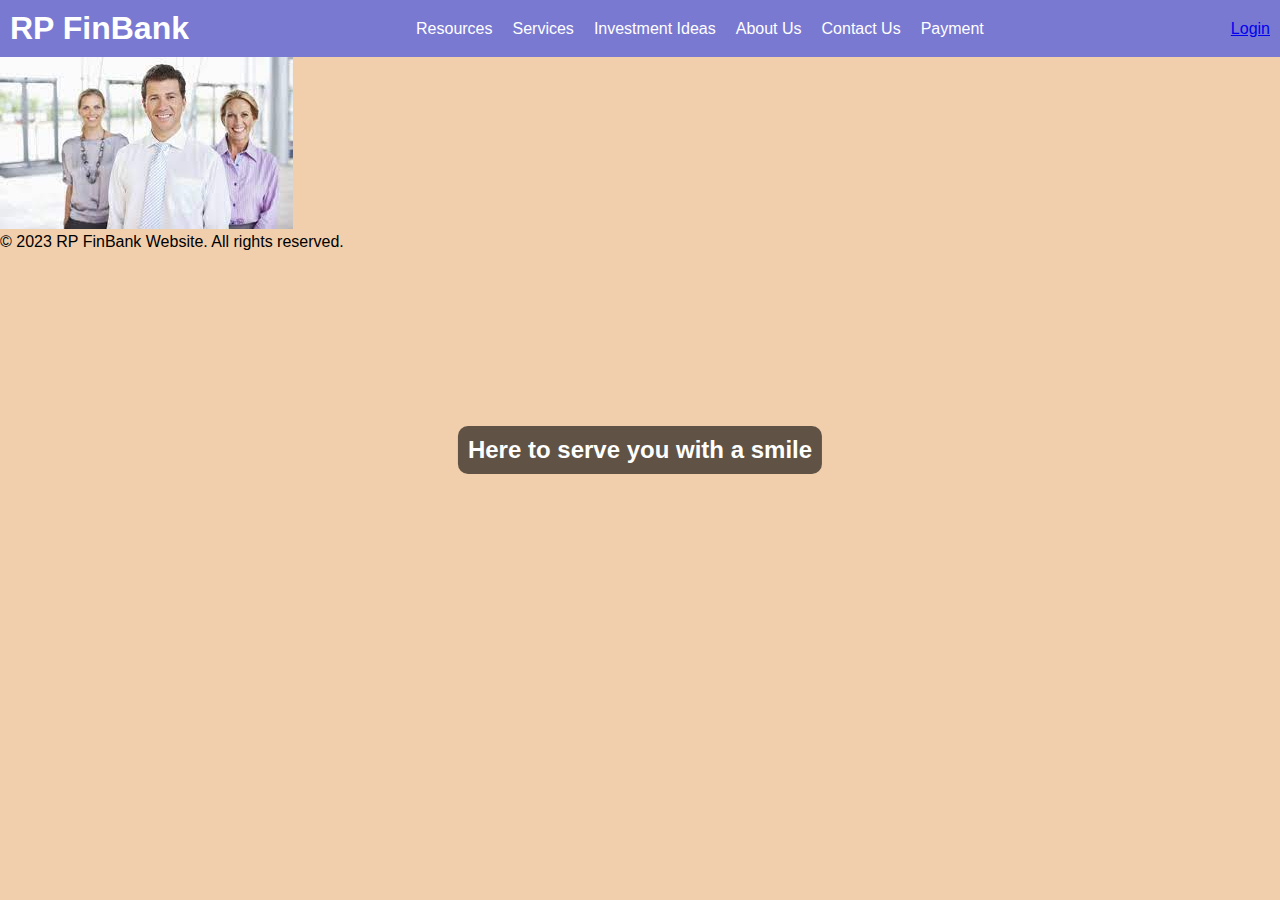
<file: index.html>
<!DOCTYPE html>
<html lang="en">
<head>
    <meta charset="UTF-8">
    <meta name="viewport" content="width=device-width, initial-scale=1.0">
    <link rel="stylesheet" type="text/css" href="frontpage.css">
    <title>RP FinBank</title>
</head>
<body>
    <header>
        <h1>RP FinBank</h1>
        <nav>
            <ul>
                <li><a href="resources.html">Resources</a></li>
                <li><a href="services.html">Services</a></li>
                <li><a href="investment idea.html">Investment Ideas</a></li>
                <li><a href="about_us.html">About Us</a></li>
                <li><a href="contact_us.html">Contact Us</a></li>
                <li><a href="paymentpage.html">Payment</a></li>
            </ul>
        </nav>
        <div class="login-signup">
        <a href="login.html">Login</a>
        </div>
    </header>
    
    <img src="customer.jpeg" alt="Customer service">
    <div class="slogan">Here to serve you with a smile</div>
    <footer>
        <p>&copy; 2023 RP FinBank Website. All rights reserved.</p>
    </footer>
</body>
</html>
</file>
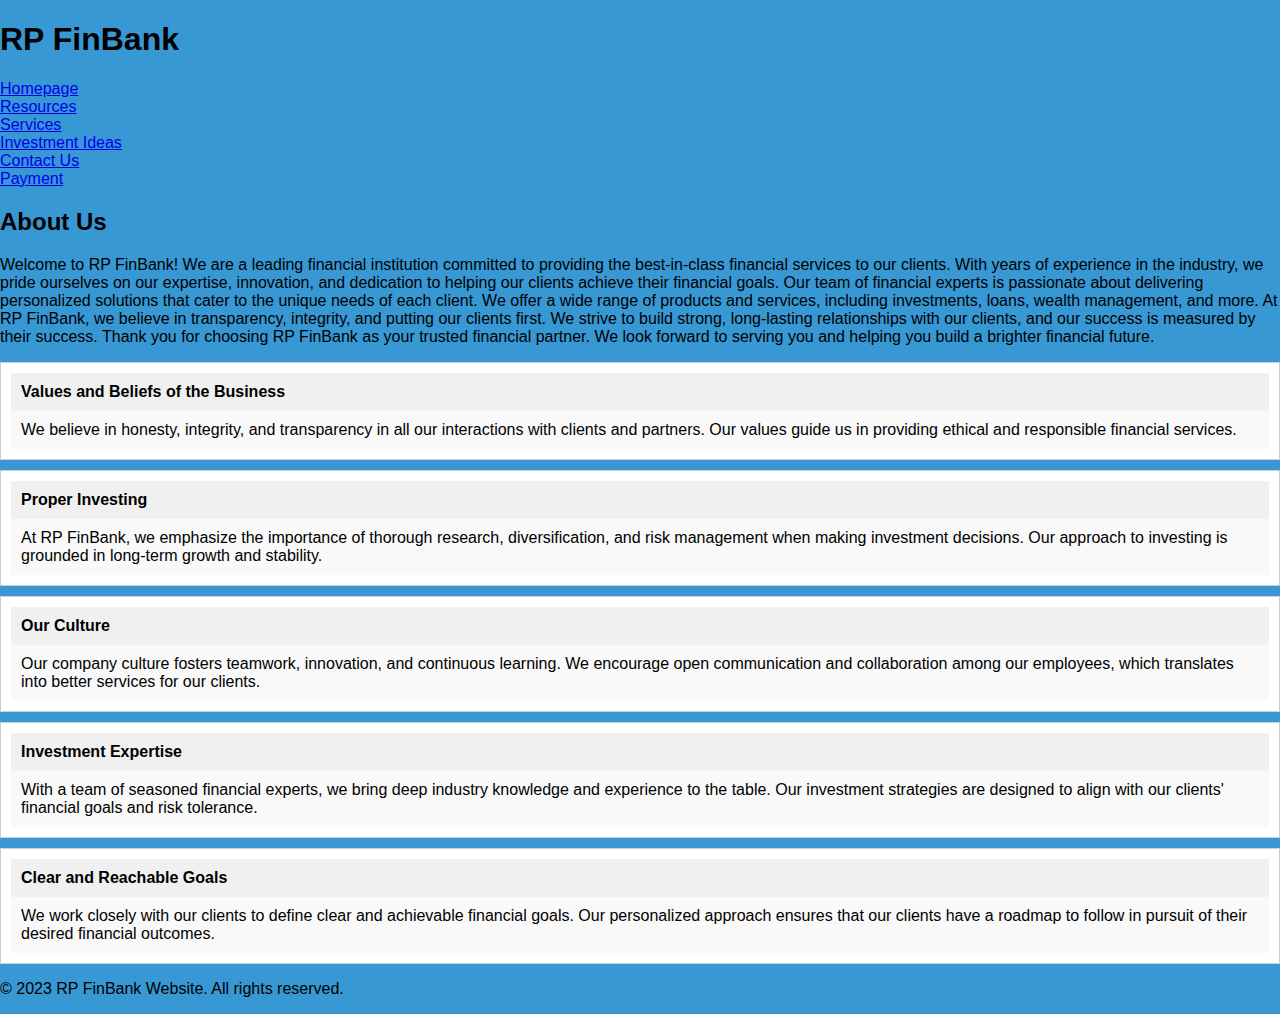
<file: about_us.html>
<!DOCTYPE html>
<html lang="en">
<head>
    <meta charset="UTF-8">
    <meta name="viewport" content="width=device-width, initial-scale=1.0">
    <title>About Us</title>
    <link rel="stylesheet" type="text/css" href="about_us.css">
</head>
<body>
    <header>
        <h1>RP FinBank</h1>
        <nav>
            <li><a href="index.html">Homepage</a></li>
            <li><a href="resources.html">Resources</a></li>
            <li><a href="services.html">Services</a></li>
            <li><a href="investment_idea.html">Investment Ideas</a></li>
            <li><a href="contact_us.html">Contact Us</a></li>
            <li><a href="paymentpage.html">Payment</a></li>
        </nav>
    </header>

    <main>
        <div class="about-us-container">
            <h2>About Us</h2>

            <p>Welcome to RP FinBank! We are a leading financial institution committed to providing the best-in-class financial services to our clients. With years of experience in the industry, we pride ourselves on our expertise, innovation, and dedication to helping our clients achieve their financial goals.
                Our team of financial experts is passionate about delivering personalized solutions that cater to the unique needs of each client. We offer a wide range of products and services, including investments, loans, wealth management, and more.
                At RP FinBank, we believe in transparency, integrity, and putting our clients first. We strive to build strong, long-lasting relationships with our clients, and our success is measured by their success.
                Thank you for choosing RP FinBank as your trusted financial partner. We look forward to serving you and helping you build a brighter financial future.
            </p>
            
            <div class="about-us-table">
                <div class="section-row">
                    <div class="section-heading">Values and Beliefs of the Business</div>
                    <div class="section-content">We believe in honesty, integrity, and transparency in all our interactions with clients and partners. Our values guide us in providing ethical and responsible financial services.</div>
                </div>
                <div class="section-row">
                    <div class="section-heading">Proper Investing</div>
                    <div class="section-content">At RP FinBank, we emphasize the importance of thorough research, diversification, and risk management when making investment decisions. Our approach to investing is grounded in long-term growth and stability.</div>
                </div>
                <div class="section-row">
                    <div class="section-heading">Our Culture</div>
                    <div class="section-content">Our company culture fosters teamwork, innovation, and continuous learning. We encourage open communication and collaboration among our employees, which translates into better services for our clients.</div>
                </div>
                <div class="section-row">
                    <div class="section-heading">Investment Expertise</div>
                    <div class="section-content">With a team of seasoned financial experts, we bring deep industry knowledge and experience to the table. Our investment strategies are designed to align with our clients' financial goals and risk tolerance.</div>
                </div>
                <div class="section-row">
                    <div class="section-heading">Clear and Reachable Goals</div>
                    <div class="section-content">We work closely with our clients to define clear and achievable financial goals. Our personalized approach ensures that our clients have a roadmap to follow in pursuit of their desired financial outcomes.</div>
                </div>
            </div>
        </div>
    </main>

    <footer>
        <p>&copy; 2023 RP FinBank Website. All rights reserved.</p>
    </footer>
</body>
</html>
</file>
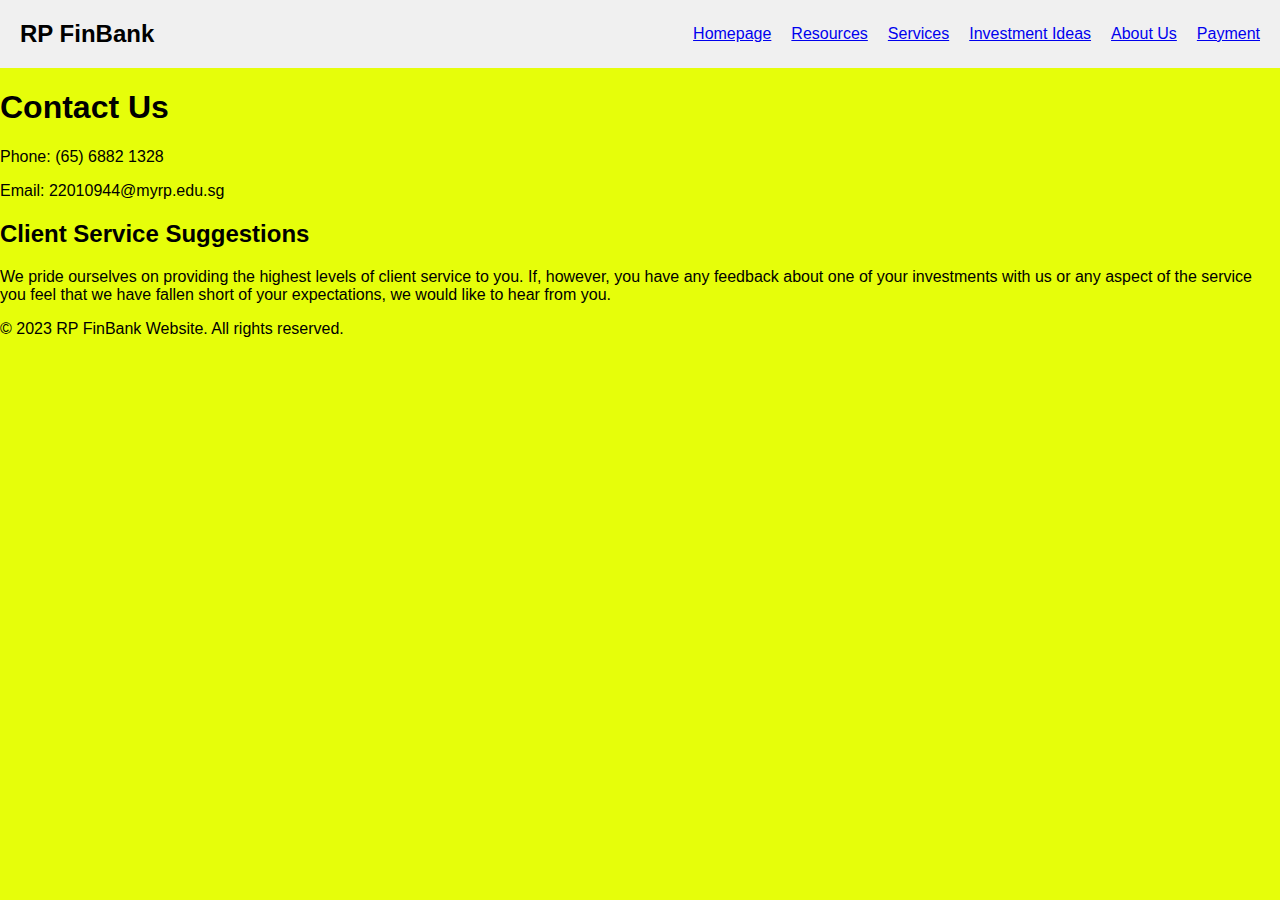
<file: contact us.html>
<!DOCTYPE html>
<html lang="en">
<head>
    <meta charset="UTF-8">
    <meta name="viewport" content="width=device-width, initial-scale=1.0">
    <title>Contact Us</title>
    <link rel="stylesheet" type="text/css" href="contact_us.css">
</head>
<body>
    <header>
        <div class="header-container">
            <div class="logo">
                <h1>RP FinBank</h1>
            </div>
            <nav>
                <ul>
                    <li><a href="index.html">Homepage</a></li>
                    <li><a href="resources.html">Resources</a></li>
                    <li><a href="services.html">Services</a></li>
                    <li><a href="investment_ideas.html">Investment Ideas</a></li>
                    <li><a href="about_us.html">About Us</a></li>
                    <li><a href="paymentpage.html">Payment</a></li>
                </ul>
            </nav>
        </div>
    </header>

    <div class="contact-us">
        <h1>Contact Us</h1>

        <div class="contact-info">
            <p>Phone: (65) 6882 1328</p>
            <p>Email: 22010944@myrp.edu.sg</p>
        </div>
        <div class="client-service-suggestions">
            <h2>Client Service Suggestions</h2>
            <p>We pride ourselves on providing the highest levels of client service to you. If, however, you have any feedback about one of your investments with us or any aspect of the service you feel that we have fallen short of your expectations, we would like to hear from you.</p>
        </div>
    </div>
    <footer>
        <p>&copy; 2023 RP FinBank Website. All rights reserved.</p>
    </footer>
</body>
</html>
</file>
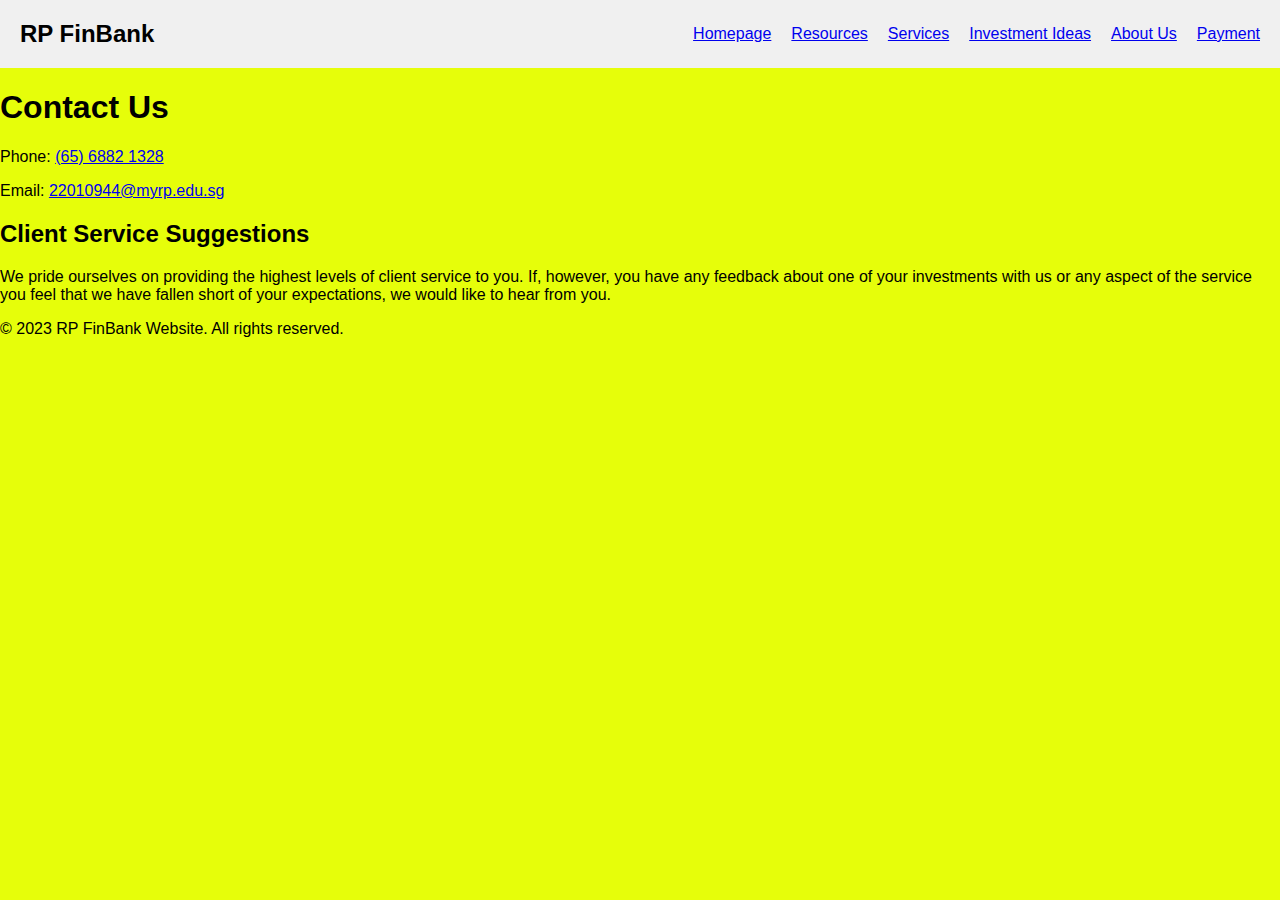
<file: contact_us.html>
<!DOCTYPE html>
<html lang="en">
<head>
    <meta charset="UTF-8">
    <meta name="viewport" content="width=device-width, initial-scale=1.0">
    <title>Contact Us</title>
    <link rel="stylesheet" type="text/css" href="contact_us.css">
</head>
<body>
    <header>
        <div class="header-container">
            <div class="logo">
                <h1>RP FinBank</h1>
            </div>
            <nav>
                <ul>
                    <li><a href="index.html">Homepage</a></li>
                    <li><a href="resources.html">Resources</a></li>
                    <li><a href="services.html">Services</a></li>
                    <li><a href="investment_ideas.html">Investment Ideas</a></li>
                    <li><a href="about_us.html">About Us</a></li>
                    <li><a href="paymentpage.html">Payment</a></li>
                </ul>
            </nav>
        </div>
    </header>

    <div class="contact-us">
        <h1>Contact Us</h1>

        <div class="contact-info">
            <p>Phone: <a href="tel:(65)68821328">(65) 6882 1328</a></p>
            <p>Email: <a href="mailto:22010944@myrp.edu.sg">22010944@myrp.edu.sg</a></p>
        </div>
        <div class="client-service-suggestions">
            <h2>Client Service Suggestions</h2>
            <p>We pride ourselves on providing the highest levels of client service to you. If, however, you have any feedback about one of your investments with us or any aspect of the service you feel that we have fallen short of your expectations, we would like to hear from you.</p>
        </div>
    </div>
    <footer>
        <p>&copy; 2023 RP FinBank Website. All rights reserved.</p>
    </footer>
</body>
</html>
</file>
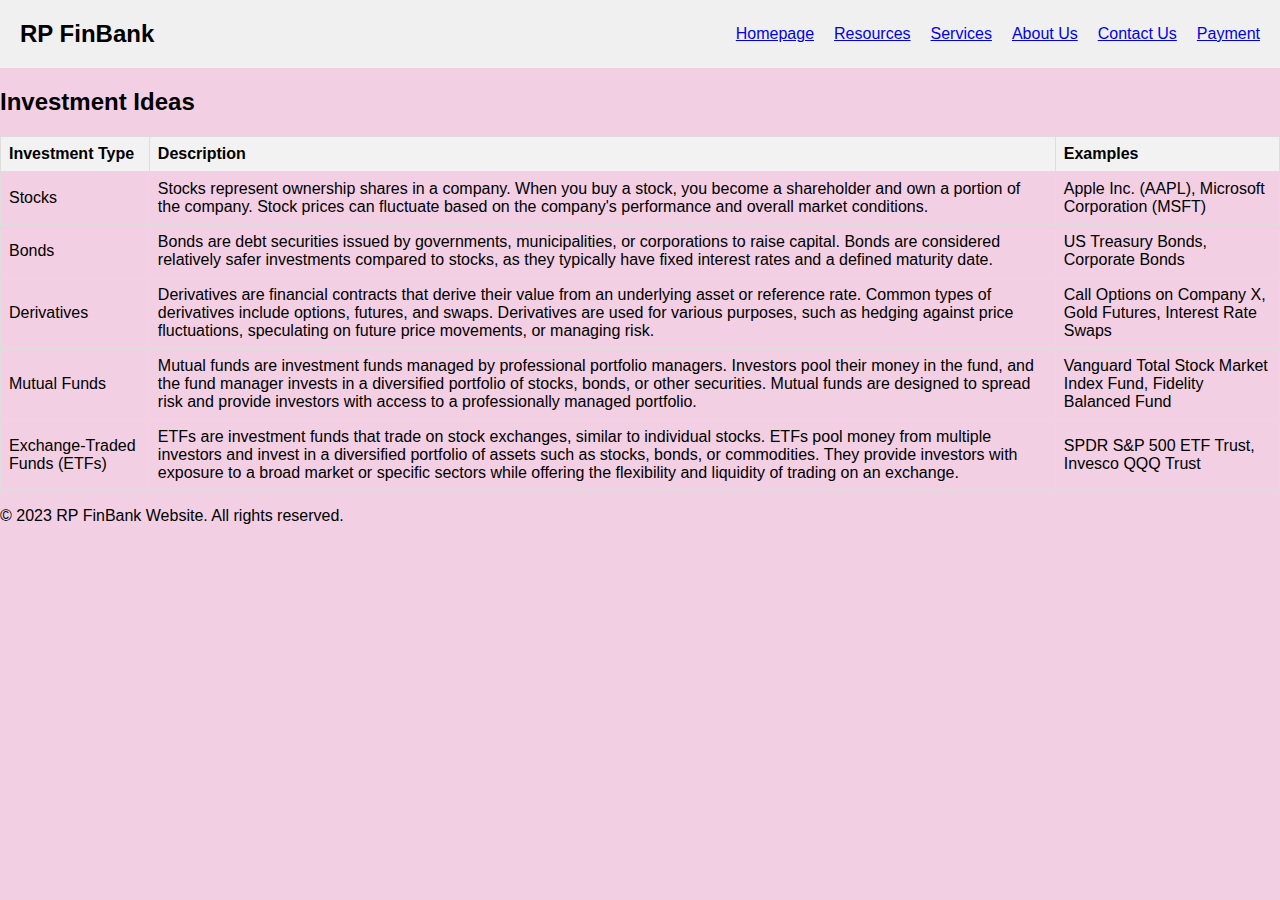
<file: investment_idea.html>
<!DOCTYPE html>
<html lang="en">
<head>
    <meta charset="UTF-8">
    <meta name="viewport" content="width=device-width, initial-scale=1.0">
    <title>Investment Ideas</title>
    <link rel="stylesheet" type="text/css" href="investment idea.css">
</head>
<body>
    <header>
        <div class="header-container">
            <div class="logo">
                <h1>RP FinBank</h1>
            </div>
            <nav>
                <ul>
                    <li><a href="index.html">Homepage</a></li>
                    <li><a href="resources.html">Resources</a></li>
                    <li><a href="services.html">Services</a></li>
                    <li><a href="about_us.html">About Us</a></li>
                    <li><a href="contact_us.html">Contact Us</a></li>
                    <li><a href="paymentpage.html">Payment</a></li>
                </ul>
            </nav>
        </div>
    </header>

    <main>
        <div class="investment-ideas-container">
            <h2>Investment Ideas</h2>

            <table class="investment-table">
                <tr>
                    <th>Investment Type</th>
                    <th>Description</th>
                    <th>Examples</th>
                </tr>
                <tr>
                    <td>Stocks</td>
                    <td>Stocks represent ownership shares in a company. When you buy a stock, you become a shareholder and own a portion of the company. Stock prices can fluctuate based on the company's performance and overall market conditions.</td>
                    <td>Apple Inc. (AAPL), Microsoft Corporation (MSFT)</td>
                </tr>
                <tr>
                    <td>Bonds</td>
                    <td>Bonds are debt securities issued by governments, municipalities, or corporations to raise capital. Bonds are considered relatively safer investments compared to stocks, as they typically have fixed interest rates and a defined maturity date.</td>
                    <td>US Treasury Bonds, Corporate Bonds</td>
                </tr>
                <tr>
                    <td>Derivatives</td>
                    <td>Derivatives are financial contracts that derive their value from an underlying asset or reference rate. Common types of derivatives include options, futures, and swaps. Derivatives are used for various purposes, such as hedging against price fluctuations, speculating on future price movements, or managing risk.</td>
                    <td>Call Options on Company X, Gold Futures, Interest Rate Swaps</td>
                </tr>
                <tr>
                    <td>Mutual Funds</td>
                    <td>Mutual funds are investment funds managed by professional portfolio managers. Investors pool their money in the fund, and the fund manager invests in a diversified portfolio of stocks, bonds, or other securities. Mutual funds are designed to spread risk and provide investors with access to a professionally managed portfolio.</td>
                    <td>Vanguard Total Stock Market Index Fund, Fidelity Balanced Fund</td>
                </tr>
                <tr>
                    <td>Exchange-Traded Funds (ETFs)</td>
                    <td>ETFs are investment funds that trade on stock exchanges, similar to individual stocks. ETFs pool money from multiple investors and invest in a diversified portfolio of assets such as stocks, bonds, or commodities. They provide investors with exposure to a broad market or specific sectors while offering the flexibility and liquidity of trading on an exchange.</td>
                    <td>SPDR S&P 500 ETF Trust, Invesco QQQ Trust</td>
                </tr>
            </table>
        </div>
    </main>

    <footer>
        <p>&copy; 2023 RP FinBank Website. All rights reserved.</p>
    </footer>
</body>
</html>
</file>
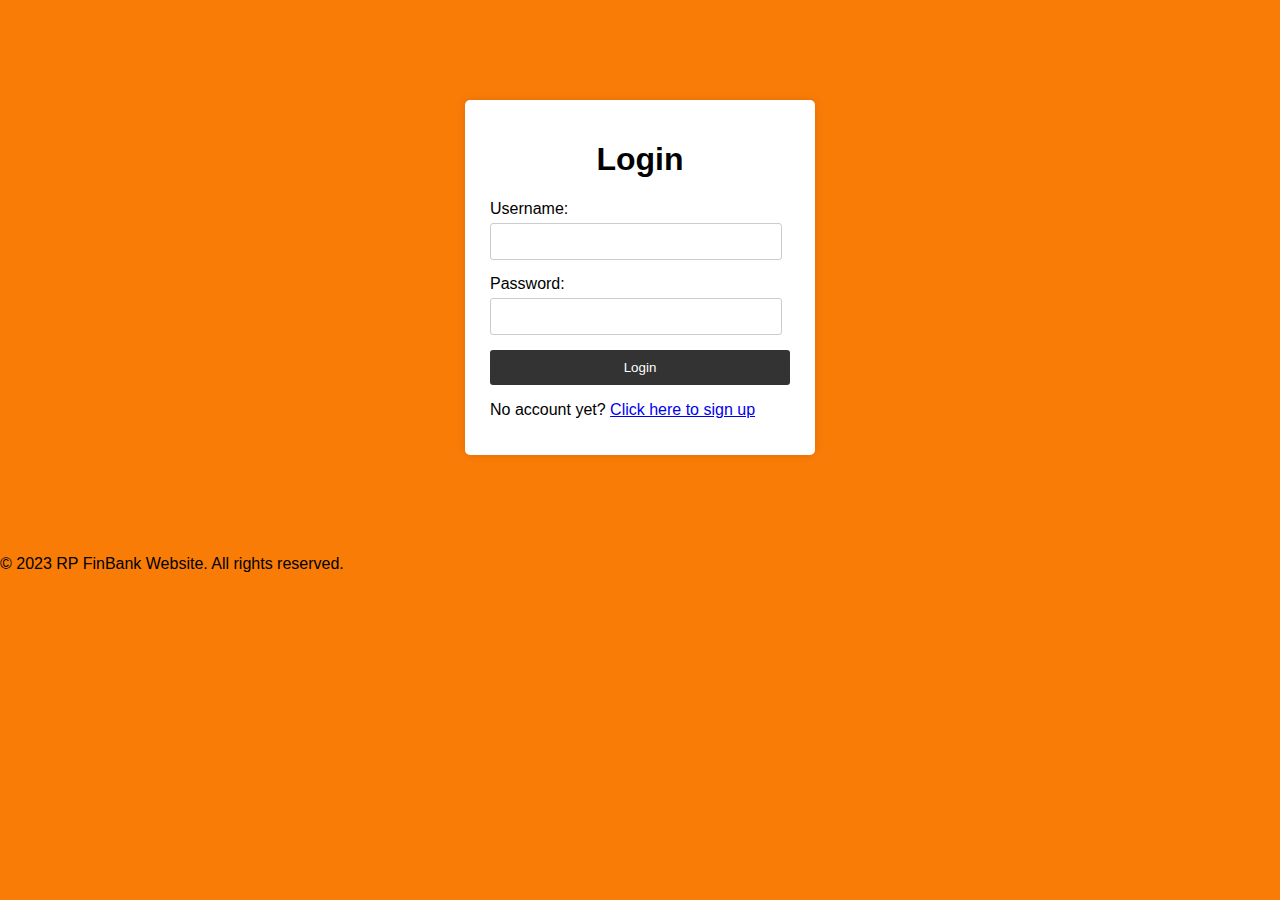
<file: login.html>
<!DOCTYPE html>
<html lang="en">
<head>
    <meta charset="UTF-8">
    <meta name="viewport" content="width=device-width, initial-scale=1.0">
    <title>Log in</title>
    <link rel="stylesheet" type="text/css" href="login.css">
    <script src="login.js" defer></script>
</head>
<body>
    <div class="login-container">
        <h1>Login</h1>
        <form id="login">
            <label for="username">Username:</label>
            <input type="text" id="username" name="username" required>

            <label for="password">Password:</label>
            <input type="password" id="password" name="password" required>

            <input type="submit" value="Login">
        </form>
        <p>No account yet? <a href="signup.html">Click here to sign up</a></p>
        <p id="loggedInUser"></p>
        <button id="logout">Logout</button>
    </div>
    <footer>
        <p>&copy; 2023 RP FinBank Website. All rights reserved.</p>
    </footer>
</body>
</html>
</file>
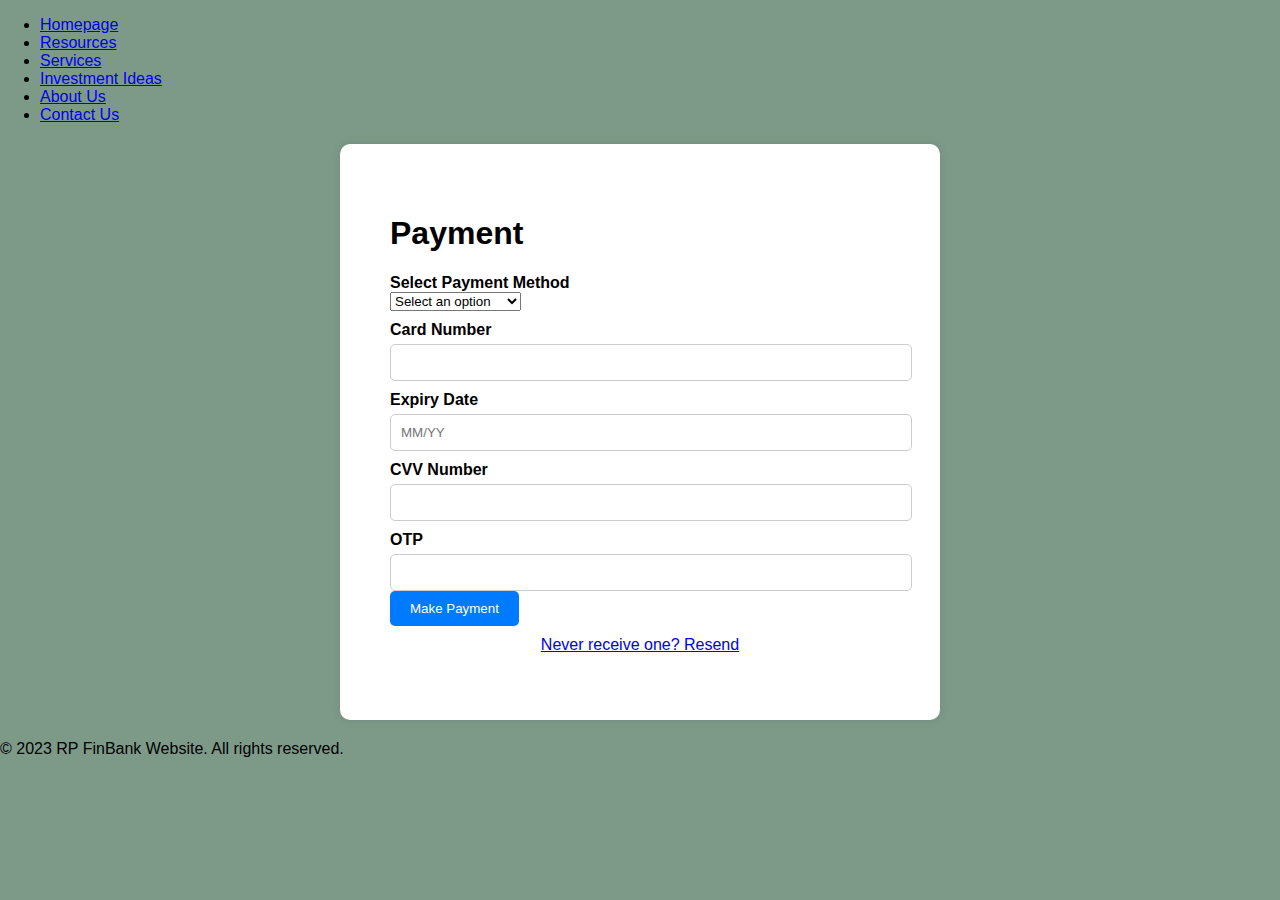
<file: paymentpage.html>
<!DOCTYPE html>
<html lang="en">
<head>
    <meta charset="UTF-8">
    <meta name="viewport" content="width=device-width, initial-scale=1.0">
    <link rel="stylesheet" href="paymentpage.css">
    <title>Payment Page</title>
</head>
<body>
    <nav>
        <ul>
            <li><a href="index.html">Homepage</a></li>
            <li><a href="resources.html">Resources</a></li>
            <li><a href="services.html">Services</a></li>
            <li><a href="investment_ideas.html">Investment Ideas</a></li>
            <li><a href="about_us.html">About Us</a></li>
            <li><a href="contact_us.html">Contact Us</a></li>
        </ul>
    </nav>
    <div class="payment-container" id="payment-container">
        <h1>Payment</h1>
        <form id="payment-form">
            <label for="payment-method">Select Payment Method</label>
            <select id="payment-method" required>
                <option value="" disabled selected>Select an option</option>
                <option value="credit-card">Credit Card</option>
                <option value="paypal">PayPal</option>
                <option value="Mastercard">Mastercard</option>
                <option value="Visa">Visa</option>
                <option value="American Express">American Express</option>
            </select>

            <label for="card-number">Card Number</label>
            <input type="text" id="card-number" maxlength="16" required>

            <label for="expiry-date">Expiry Date</label>
            <input type="text" id="expiry-date" placeholder="MM/YY" maxlength="5" required>

            <label for="cvv">CVV Number</label>
            <input type="password" id="cvv" maxlength="3" required>

            <label for="otp">OTP</label>
            <input type="text" id="otp" maxlength="6" required>
            
            <button type="submit">Make Payment</button>
        </form>
        <p class="resend-otp"><a href="#">Never receive one? Resend</a></p>
    </div>
    <script src="paymentpage.js"></script>
    <footer>
        <p>&copy; 2023 RP FinBank Website. All rights reserved.</p>
    </footer>
</body>
</html>
</file>
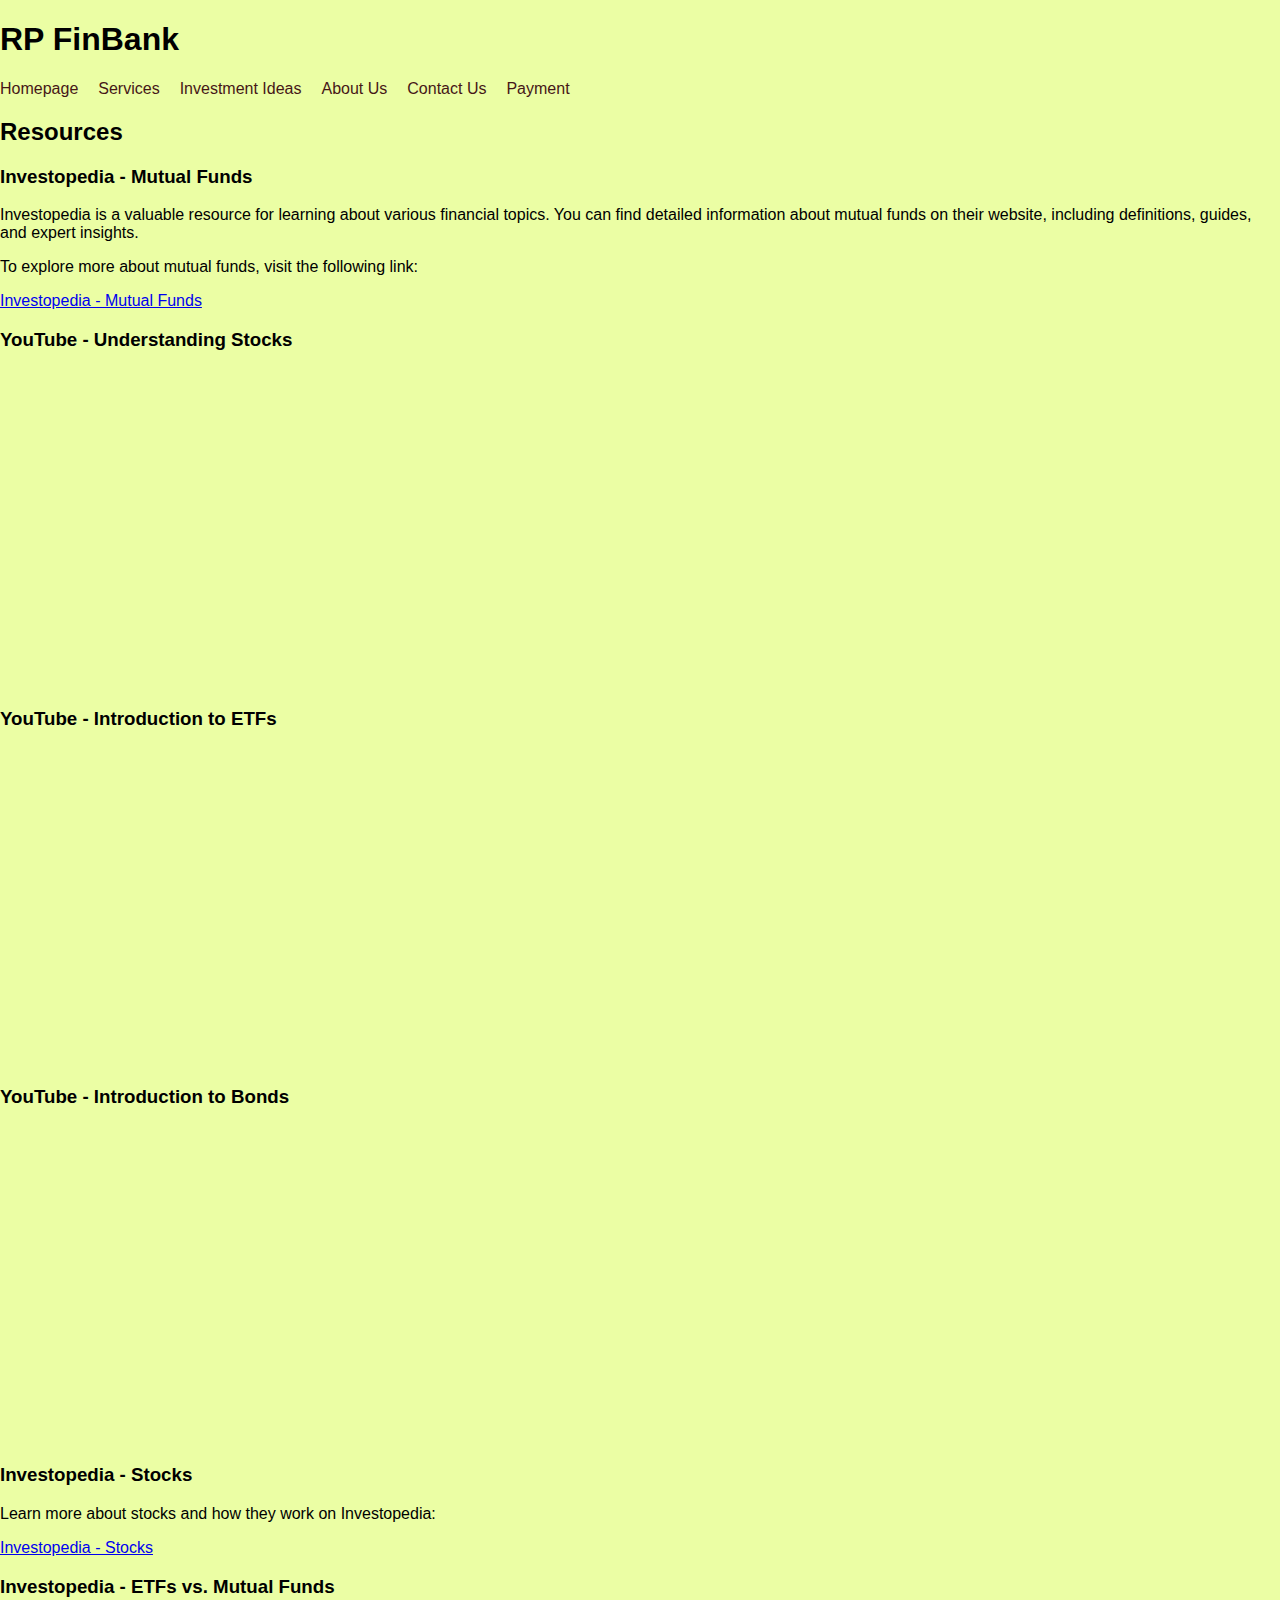
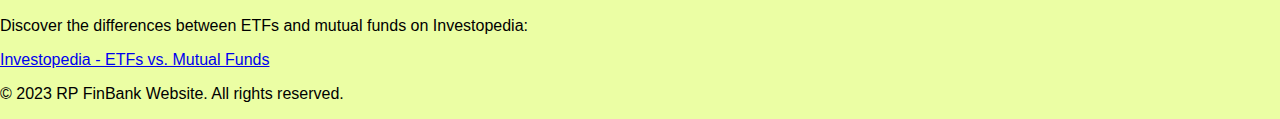
<file: resources.html>
<!DOCTYPE html>
<html lang="en">
<head>
    <meta charset="UTF-8">
    <meta name="viewport" content="width=device-width, initial-scale=1.0">
    <title>Resources</title>
    <link rel="stylesheet" type="text/css" href="resources.css">
</head>
<body>
    <header>
        <h1>RP FinBank</h1>
        <nav>
            <ul>
                <li><a href="index.html">Homepage</a></li>
                <li><a href="services.html">Services</a></li>
                <li><a href="investment_idea.html">Investment Ideas</a></li>
                <li><a href="about_us.html">About Us</a></li>
                <li><a href="contact_us.html">Contact Us</a></li>
                <li><a href="paymentpage.html">Payment</a></li>
            </ul>
        </nav>
    </header>

    <main>
        <div class="resources-container">
            <h2>Resources</h2>

            <section class="resource">
                <h3>Investopedia - Mutual Funds</h3>
                <p>Investopedia is a valuable resource for learning about various financial topics. You can find detailed information about mutual funds on their website, including definitions, guides, and expert insights.</p>
                <p>To explore more about mutual funds, visit the following link:</p>
                <p><a href="https://www.investopedia.com/mutual-funds-4427787" target="_blank">Investopedia - Mutual Funds</a></p>
            </section>

            <section class="resource">
                <h3>YouTube - Understanding Stocks</h3>
                <iframe width="560" height="315" src="https://www.youtube.com/embed/21STUhQ-iP0" frameborder="0" allowfullscreen></iframe>
            </section>

            <section class="resource">
                <h3>YouTube - Introduction to ETFs</h3>
                <iframe width="560" height="315" src="https://www.youtube.com/embed/uI2vhCitTBw" frameborder="0" allowfullscreen></iframe>
            </section>

            <section class="resource">
                <h3>YouTube - Introduction to Bonds</h3>
                <iframe width="560" height="315" src="https://www.youtube.com/embed/kqr-h-pmky4" frameborder="0" allowfullscreen></iframe>
            </section>

            <section class="resource">
                <h3>Investopedia - Stocks</h3>
                <p>Learn more about stocks and how they work on Investopedia:</p>
                <p><a href="https://www.investopedia.com/terms/s/stock.asp" target="_blank">Investopedia - Stocks</a></p>
            </section>

            <section class="resource">
                <h3>Investopedia - ETFs vs. Mutual Funds</h3>
                <p>Discover the differences between ETFs and mutual funds on Investopedia:</p>
                <p><a href="https://www.investopedia.com/articles/exchangetradedfunds/08/etf-mutual-fund-difference.asp" target="_blank">Investopedia - ETFs vs. Mutual Funds</a></p>
            </section>
        </div>
    </main>

    <footer>
        <p>&copy; 2023 RP FinBank Website. All rights reserved.</p>
    </footer>
</body>
</html>
</file>
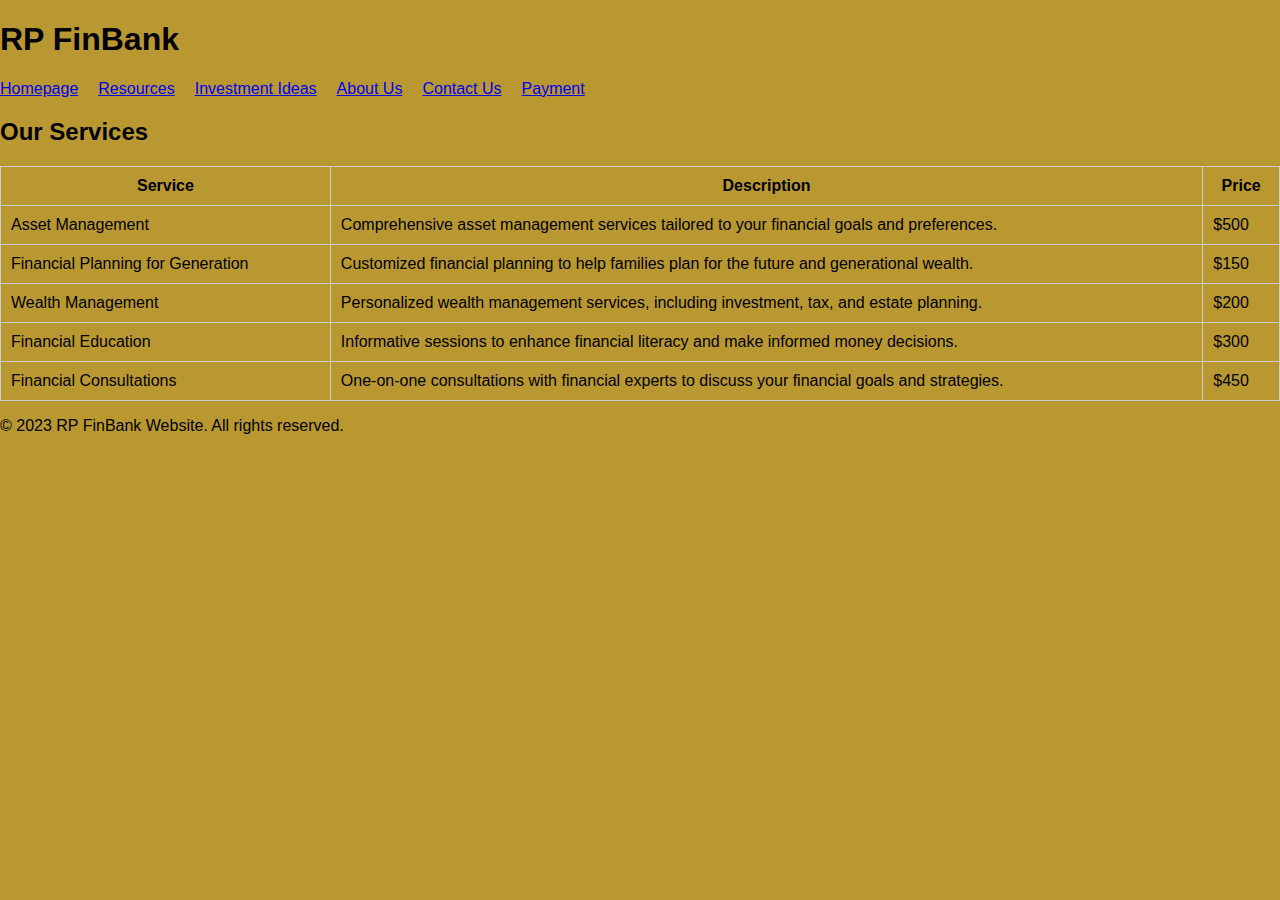
<file: services.html>
<!DOCTYPE html>
<html lang="en">
<head>
    <meta charset="UTF-8">
    <meta name="viewport" content="width=device-width, initial-scale=1.0">
    <title>Our Services</title>
    <link rel="stylesheet" type="text/css" href="services.css">
</head>
<body>
    <header>
        <h1>RP FinBank</h1>
        <nav>
            <ul>
                <li><a href="index.html">Homepage</a></li>
                <li><a href="resources.html">Resources</a></li>
                <li><a href="investment_idea.html">Investment Ideas</a></li>
                <li><a href="about_us.html">About Us</a></li>
                <li><a href="contact_us.html">Contact Us</a></li>
                <li><a href="paymentpage.html">Payment</a></li>
            </ul>
        </nav>
    </header>

    <main>
        <div class="services-container">
            <h2>Our Services</h2>

            <table class="service-table">
                <tr>
                    <th>Service</th>
                    <th>Description</th>
                    <th>Price</th>
                </tr>
                <tr>
                    <td>Asset Management</td>
                    <td>Comprehensive asset management services tailored to your financial goals and preferences.</td>
                    <td>$500</td>
                </tr>
                <tr>
                    <td>Financial Planning for Generation</td>
                    <td>Customized financial planning to help families plan for the future and generational wealth.</td>
                    <td>$150</td>
                </tr>
                <tr>
                    <td>Wealth Management</td>
                    <td>Personalized wealth management services, including investment, tax, and estate planning.</td>
                    <td>$200</td>
                </tr>
                <tr>
                    <td>Financial Education</td>
                    <td>Informative sessions to enhance financial literacy and make informed money decisions.</td>
                    <td>$300</td>
                </tr>
                <tr>
                    <td>Financial Consultations</td>
                    <td>One-on-one consultations with financial experts to discuss your financial goals and strategies.</td>
                    <td>$450</td>
                </tr>
            </table>
        </div>
    </main>

    <footer>
        <p>&copy; 2023 RP FinBank Website. All rights reserved.</p>
    </footer>
</body>
</html>
</file>
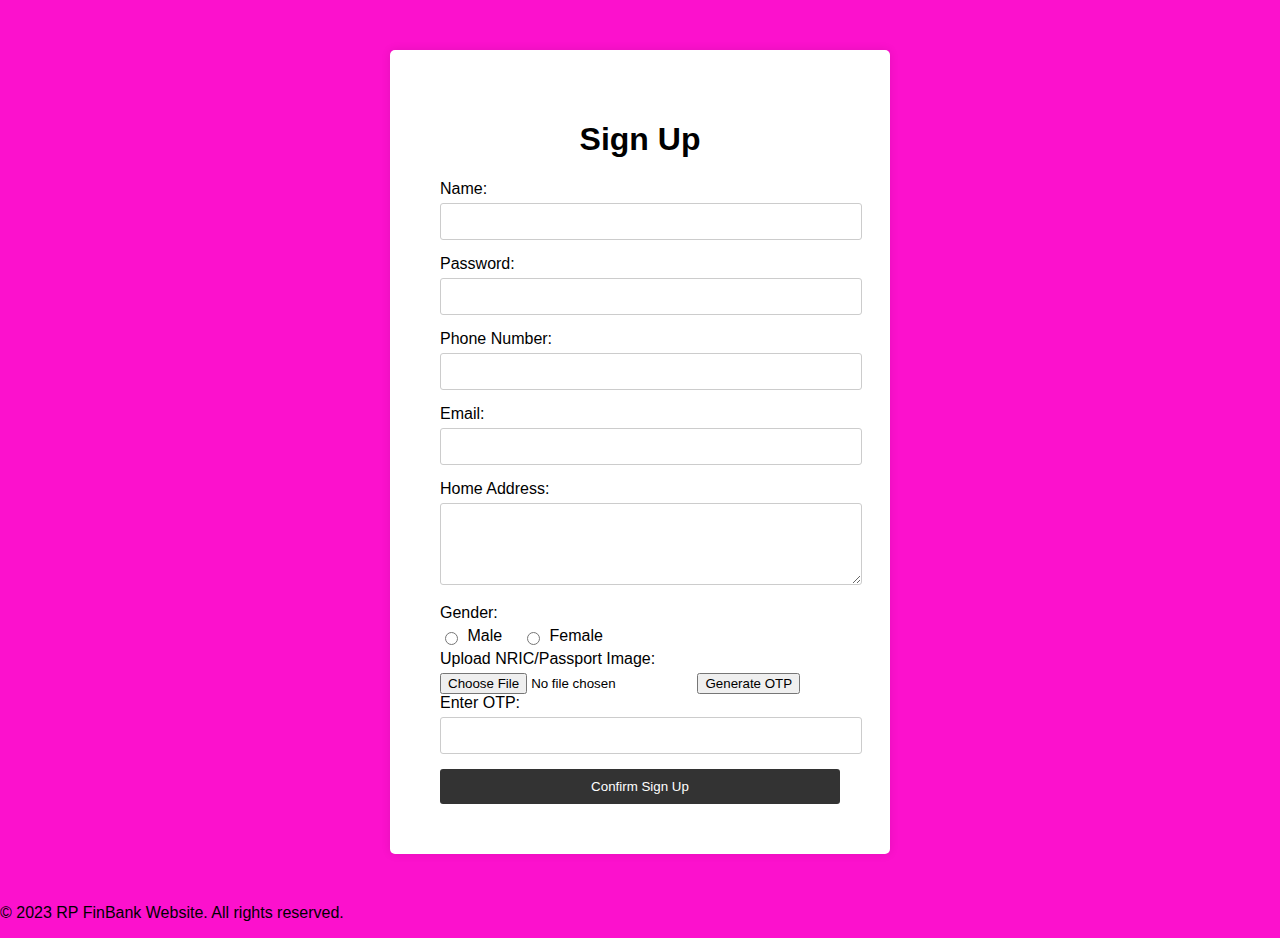
<file: signup.html>
<!DOCTYPE html>
<html>
<head>
    <title>Sign Up Page</title>
    <link rel="stylesheet" type="text/css" href="signup.css">
    <script src="signup.js"></script>
    <script>
        function generateOTP() {
            const otp = Math.floor(1000 + Math.random() * 9000); // Generate a random 4-digit OTP
            document.getElementById("otpDisplay").innerHTML = "Your OTP: " + otp;
        }
    </script>
</head>
<body>
    <div class="signup-container">
        <h1>Sign Up</h1>
        <form id="signupForm" enctype="multipart/form-data">
            <label for="name">Name:</label>
            <input type="text" id="name" name="name" required>

            <label for="password">Password:</label>
            <input type="password" id="password" name="password" required>

            <label for="phoneNumber">Phone Number:</label>
            <input type="tel" id="phoneNumber" name="phoneNumber" required>

            <label for="email">Email:</label>
            <input type="email" id="email" name="email" required>

            <label for="address">Home Address:</label>
            <textarea id="address" name="address" rows="4" required></textarea>

            <label>Gender:</label>
            <div class="gender-container">
                <label>
                    <input type="radio" name="gender" value="male" required>
                    Male
                </label>
                <label>
                    <input type="radio" name="gender" value="female" required>
                    Female
                </label>
            </div>

            <label for="fileUpload">Upload NRIC/Passport Image:</label>
            <input type="file" id="fileUpload" name="fileUpload" accept=".jpg, .jpeg, .png" required>

            <button type="button" onclick="generateOTP()">Generate OTP</button>
            <div id="otpDisplay"></div>

            <label for="enteredOTP">Enter OTP:</label>
            <input type="text" id="enteredOTP" name="enteredOTP" required>
            
            <input type="submit" value="Confirm Sign Up">
        </form>
    </div>
    <footer>
        <p>&copy; 2023 RP FinBank Website. All rights reserved.</p>
    </footer>
</body>
</html>
</file>
<file: about_us.css>
body {
    background-color: #3798d4; /* Choose your desired background color */
    margin: 0;
    padding: 0;
    font-family: Arial, sans-serif;
}

/* Styles for the header */
.header-container {
    display: flex;
    justify-content: space-between;
    align-items: center;
    padding: 20px;
    background-color: #f0f0f0;
}

.logo h1 {
    margin: 0;
    font-size: 24px;
}

nav ul {
    list-style: none;
    padding: 0;
    margin: 0;
    display: flex;
}

nav li {
    margin-right: 20px;
}

nav li:last-child {
    margin-right: 0;
}

/* Additional styling for section headings and content */
.section-row {
    display: flex;
    flex-direction: column;
    border: 1px solid #ccc;
    padding: 10px;
    margin: 10px 0;
    background-color: #fff; /* Background color for rows */
}

.section-heading {
    font-weight: bold;
    background-color: #f0f0f0;
    padding: 10px;
}

.section-content {
    padding: 10px;
    background-color: #f9f9f9; /* Background color for content cells */
}
</file>
<file: contact_us.css>
body {
    background-color: #e6fe0a; /* Choose your desired background color */
    margin: 0;
    padding: 0;
    font-family: Arial, sans-serif;
}

/* Styles for the header */
.header-container {
    display: flex;
    justify-content: space-between;
    align-items: center;
    padding: 20px;
    background-color: #f0f0f0;
}

.logo h1 {
    margin: 0;
    font-size: 24px;
}

nav ul {
    list-style: none;
    padding: 0;
    margin: 0;
    display: flex;
}

nav li {
    margin-right: 20px;
}

nav li:last-child {
    margin-right: 0;
}
</file>
<file: login.css>
body {
    margin: 0;
    padding: 0;
    font-family: Arial, sans-serif;
    background-color: #f97c07;
}

.login-container {
    width: 300px;
    margin: 100px auto;
    background-color: #fff;
    padding: 20px 25px; /* Add padding to left and right */
    border-radius: 5px;
    box-shadow: 0 0 10px rgba(0, 0, 0, 0.1);
}

h1 {
    text-align: center;
}

label {
    display: block;
    margin-bottom: 5px;
}

input[type="text"],
input[type="password"] {
    width: 90%;
    padding: 10px;
    margin-bottom: 15px;
    border: 1px solid #ccc;
    border-radius: 3px;
}

input[type="submit"] {
    width: 100%;
    padding: 10px;
    background-color: #333;
    color: #fff;
    border: none;
    border-radius: 3px;
    cursor: pointer;
}

input[type="submit"]:hover {
    background-color: #444;
}
</file>
<file: paymentpage.css>
body {
    font-family: Arial, sans-serif;
    margin: 0;
    padding: 0;
    background-color: #7d9a89;
}

header {
    background-color: #333; /* Example background color for the header */
    color: white;
    padding: 10px;
}

.payment-container {
    background-color: white;
    padding: 50px;
    border-radius: 10px;
    box-shadow: 0 0 10px rgba(0, 0, 0, 0.1);
    width: 500px;
    margin: 20px auto; /* Add margin to center the payment container and create a gap */
}

label {
    font-weight: bold;
    margin-top: 10px;
    display: block;
}

input {
    width: 100%;
    padding: 10px;
    margin-top: 5px;
    border: 1px solid #ccc;
    border-radius: 5px;
}

button {
    background-color: #007bff;
    color: white;
    border: none;
    padding: 10px 20px;
    border-radius: 5px;
    cursor: pointer;
}

.resend-otp {
    margin-top: 10px;
    text-align: center;
}
</file>
<file: resources.css>
body {
    background-color: #ebfea4; /* Choose your desired background color */
    margin: 0;
    padding: 0;
    font-family: Arial, sans-serif;
}

/* Styles for the header */
.header-container {
    display: flex;
    justify-content: space-between;
    align-items: center;
    padding: 10px;
    background-color: #2a9976; /* Change to your desired background color */
    color: #1e1c1c; /* Text color */
}

.logo h1 {
    margin: 0;
    font-size: 24px;
}

nav ul {
    list-style: none;
    padding: 0;
    margin: 0;
    display: flex;
}

nav li {
    display: inline;
    margin-right: 20px;
}

nav li:last-child {
    margin-right: 0;
}

nav li a {
    color: #461717; /* Text color */
    text-decoration: none;
    transition: color 0.3s;
}

nav li a:hover {
    color: #721c1c; /* Change text color on hover */
}
</file>
<file: signup.css>
body {
    margin: 0;
    padding: 0;
    font-family: Arial, sans-serif;
    background-color: #fc11cd;
}

.signup-container {
    width: 400px;
    margin: 50px auto;
    background-color: #fff;
    padding: 50px;
    border-radius: 5px;
    box-shadow: 0 0 10px rgba(0, 0, 0, 0.1);
}

h1 {
    text-align: center;
}

label {
    display: block;
    margin-bottom: 5px;
}

input[type="text"],
input[type="password"],
input[type="tel"],
input[type="email"],
textarea {
    width: 100%;
    padding: 10px;
    margin-bottom: 15px;
    border: 1px solid #ccc;
    border-radius: 3px;
}

/* Make radio buttons appear side by side */
.gender-container {
    display: flex;
    align-items: center;
}

.gender-container label {
    margin-right: 20px;
}

input[type="radio"] {
    vertical-align: middle;
    margin-right: 5px;
}

input[type="submit"] {
    width: 100%;
    padding: 10px;
    background-color: #333;
    color: #fff;
    border: none;
    border-radius: 3px;
    cursor: pointer;
}

input[type="submit"]:hover {
    background-color: #444;
}
</file>
<file: frontpage.css>
/* Reset default margin and padding */
body, h1, h2, p {
    margin: 0;
    padding: 0;
}

body {
    background-color: #f1cfac; /* Choose your desired background color */
    margin: 0;
    padding: 0;
    font-family: Arial, sans-serif;
}

header {
    background-color: rgb(121, 121, 210);
    color: #fff;
    padding: 10px;
    display: flex;
    align-items: center;
    justify-content: space-between;
}

.logo {
    font-size: 24px;
}

nav ul {
    list-style: none;
    margin: 0;
    padding: 0;
    display: flex;
    align-items: center; /* Center navigation items vertically */
}

nav ul li {
    display: inline;
    margin-right: 20px;
}

nav ul li a {
    color: #fff;
    text-decoration: none;
}

nav ul li a:hover {
    color: #ddd;
}

.login-button {
    margin-right: 20px; /* Add margin to the left of login button */
}

.login-button a {
    background-color: white;
    color: blue;
    padding: 10px 20px;
    text-decoration: none; /* Remove underline */
    border-radius: 50px; /* Make it circular */
    display: inline-block;
    width: 60px; /* Set a fixed width for a circular shape */
    height: 60px; /* Set a fixed height for a circular shape */
    text-align: center;
    line-height: 60px; /* Vertically center text */
    transition: background-color 0.3s, color 0.3s;
}

.login-button a:hover {
    background-color: blue; /* Change background color on hover */
    color: white; /* Change text color on hover */
}

.background-image {
    background-image: url('customer.jpeg'); /* Replace with your image path */
    background-size: cover; /* Cover the entire container with the image */
    background-position: center center; /* Center the image both horizontally and vertically */
    width: 100%; /* Expand the image to the full width of the viewport */
    height: 100vh; /* Expand the image to the full height of the viewport */
    position: fixed; /* Fixed position to cover the entire viewport */
    top: 0;
    left: 0;
    z-index: -1;
}

.slogan {
    text-align: center;
    font-size: 24px;
    font-weight: bold;
    color: white;
    position: absolute;
    top: 50%; /* Position at the vertical center */
    left: 50%; /* Position at the horizontal center */
    transform: translate(-50%, -50%); /* Center the element perfectly */
    background-color: rgba(0, 0, 0, 0.6); /* Semi-transparent background */
    padding: 10px;
    border-radius: 10px;
}
</file>
<file: investment idea.css>
body {
    background-color: #f2cfe3; /* Change this to your desired background color */
    margin: 0; /* Reset margin to remove default spacing */
    font-family: Arial, sans-serif; /* Set a default font family */
}

/* Styles for the header */
.header-container {
    display: flex;
    justify-content: space-between;
    align-items: center;
    padding: 20px;
    background-color: #f0f0f0;
}

.logo h1 {
    margin: 0;
    font-size: 24px;
}

nav ul {
    list-style: none;
    padding: 0;
    margin: 0;
    display: flex;
}

nav li {
    margin-right: 20px;
}

nav li:last-child {
    margin-right: 0;
}

/* Add styles for the investment table */
.investment-table {
    border-collapse: collapse;
    width: 100%;
    border: 1px solid #ddd; /* Add border to the table */
}

.investment-table th,
.investment-table td {
    border: 1px solid #ddd; /* Add border to table cells */
    padding: 8px;
    text-align: left;
}

.investment-table th {
    background-color: #f2f2f2; /* Add background color to table header cells */
}
</file>
<file: services.css>
body {
    background-color: #ba9831; /* Change this to your desired background color */
    margin: 0; /* Reset margin to remove default spacing */
    font-family: Arial, sans-serif; /* Set a default font family */
}

/* Styles for the header */
.header-container {
    display: flex;
    justify-content: space-between;
    align-items: center;
    padding: 20px;
    background-color: #f0f0f0;
}

.logo h1 {
    margin: 0;
    font-size: 24px;
}

nav ul {
    list-style: none;
    padding: 0;
    margin: 0;
    display: flex;
}

nav li {
    margin-right: 20px;
}

nav li:last-child {
    margin-right: 0;
}

/* Apply styles to the table */
.service-table {
    width: 100%;
    border-collapse: collapse;
    border: 1px solid #ccc; /* Add a border around the table */
}

.service-table th, .service-table td {
    border: 1px solid #ccc; /* Add borders to table cells */
    padding: 10px;
}

/* Add a border between rows */
.service-table tr {
    border-bottom: 1px solid #ccc;
}

/* Remove border from the last row */
.service-table tr:last-child {
    border-bottom: none;
}

/* Styles for the table cells with borders */
.about-us-table th, .about-us-table td {
    border: 1px solid #ccc;
    padding: 10px;
}

/* Additional styling for section headings and content */
.section-heading {
    font-weight: bold;
    background-color: #f0f0f0; /* Optional background color for section headings */
}

.section-content {
    background-color: #ffffff; /* Optional background color for section content */
}
</file>
